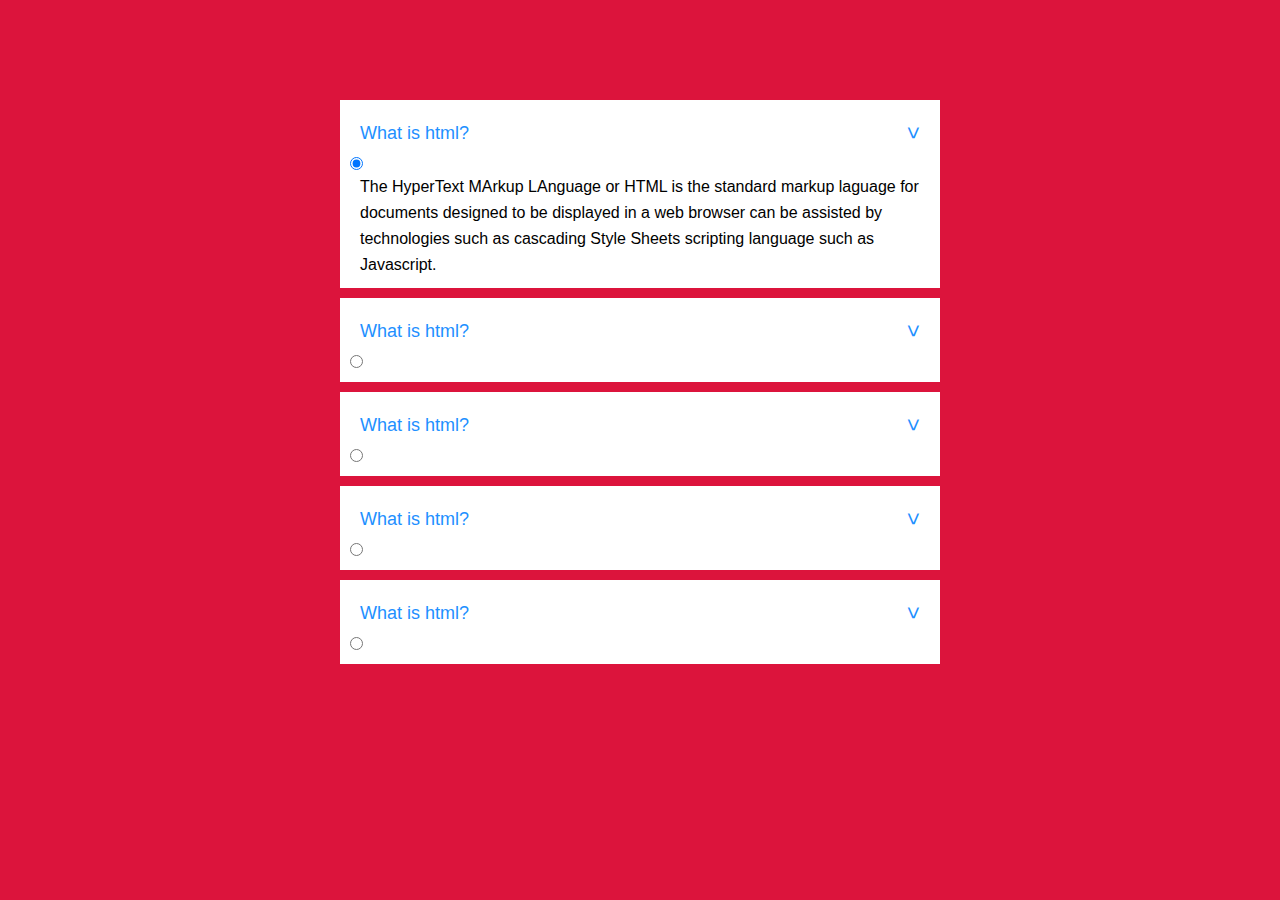
<file: accodian/index.html>
<!DOCTYPE html>
<html lang="en">
<head>
    <meta charset="UTF-8">
    <meta name="viewport" content="width=device-width, initial-scale=1.0">
    <title>Accordian</title>
    <link rel="stylesheet" href="style.css">
</head>
<body>
    <ul id="accordian">
        <li>
            <label for="first">What is html? <span>&#x3e;</span></label>
            <input type="radio" name="accordian" id="first" checked/>
            <div class="content">
                <p>
                    The HyperText MArkup LAnguage or HTML is the standard markup laguage for documents designed to be displayed in a web browser can be assisted by technologies such as cascading Style Sheets scripting language such as Javascript.
                </p>
            </div>
        </li>

        <li>
            <label for="second">What is html? <span>&#x3e;</span></label>
            <input type="radio" name="accordian" id="second" />
            <div class="content">
                <p>
                    The HyperText MArkup LAnguage or HTML is the standard markup laguage for documents designed to be displayed in a web browser can be assisted by technologies such as cascading Style Sheets scripting language such as Javascript.
                </p>
            </div>
        </li>

        <li>
            <label for="third">What is html? <span>&#x3e;</span></label>
            <input type="radio" name="accordian" id="third" />
            <div class="content">
                <p>
                    The HyperText MArkup LAnguage or HTML is the standard markup laguage for documents designed to be displayed in a web browser can be assisted by technologies such as cascading Style Sheets scripting language such as Javascript.
                </p>
            </div>
        </li>

        <li>
            <label for="fourth">What is html? <span>&#x3e;</span></label>
            <input type="radio" name="accordian" id="fourth" />
            <div class="content">
                <p>
                    The HyperText MArkup LAnguage or HTML is the standard markup laguage for documents designed to be displayed in a web browser can be assisted by technologies such as cascading Style Sheets scripting language such as Javascript.
                </p>
            </div>
        </li>

        <li>
            <label for="fifth">What is html? <span>&#x3e;</span></label>
            <input type="radio" name="accordian" id="fifth" />
            <div class="content">
                <p>
                    The HyperText MArkup LAnguage or HTML is the standard markup laguage for documents designed to be displayed in a web browser can be assisted by technologies such as cascading Style Sheets scripting language such as Javascript.
                </p>
            </div>
        </li>

    </ul>
</body>
</html>
</file>
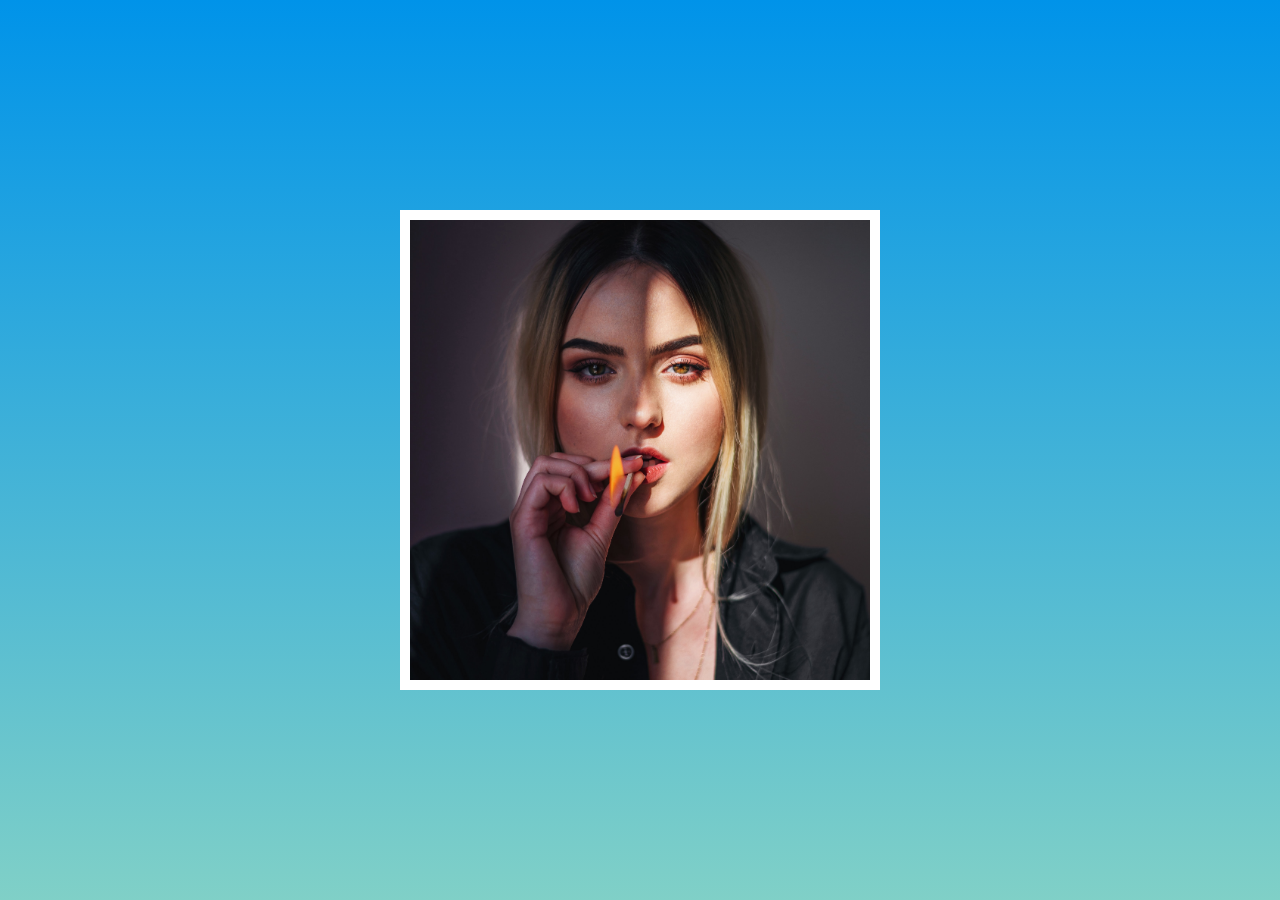
<file: Card 2/index.html>
<!DOCTYPE html>
<html lang="en">
<head>
    <meta charset="UTF-8">
    <meta name="viewport" content="width=device-width, initial-scale=1.0">
    <title>creative card 2</title>
    <link rel="stylesheet" href="style.css">
</head>
<body>
    <section class="card">
        <section class="imgbox">
            <img src="marian-oleksyn-Edv_EEWiB3E-unsplash.jpg" alt="">
        </section>
        <article class="details">
            <h2>Olivia</h2>
        </article>
    </section>
</body>
</html>
</file>
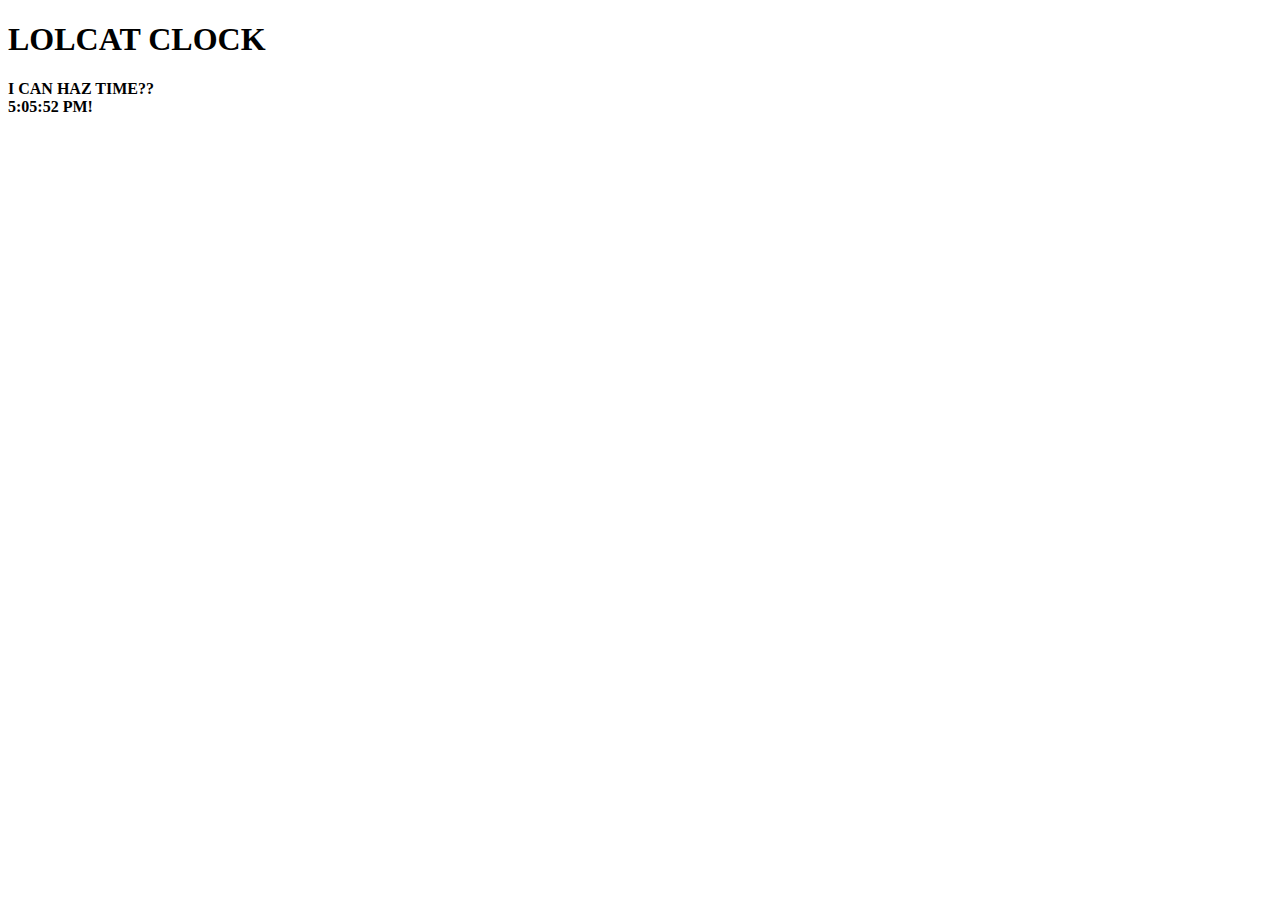
<file: coffee 23/index.htm>
<!DOCTYPE html>
<html lang="en">
<head>
    <meta charset="UTF-8">
    <meta name="viewport" content="width=device-width, initial-scale=1.0">
    <title>Document</title>
</head>
<body>
    <header>
        <h1>LOLCAT CLOCK</h1>
      </header>
      <h4>
        I CAN HAZ TIME?? <br>
        <span id="clock">Clock goes here</span>
      </h4>

      <script>
        var wakeuptime = 7;
        var noon = 12;
        var lunchtime = 12;
        var naptime= lunchtime +2;

        var partytime;
        var evening = 18;


        var showCurrentTime = function(){
            var clock = document.getElementById("clock");
            var currentTime = new Date();
            console.log(currentTime);
            var hours = currentTime.getHours();
            console.log(hours);
            var minutes = currentTime.getMinutes();
            var seconds = currentTime.getSeconds();
            var meridian ="AM";

            if(hours>=12){
            meridian="PM";
            }

                if (hours > noon)
            {
                hours = hours - 12;
                console.log(hours);
            }


             if (minutes < 10)
            {
                minutes = "0" + minutes;
            }
        
            // Set Seconds
            if (seconds < 10)
            {
                seconds = "0" + seconds;
            }

            var clockTime = hours +":"+ minutes+ ":"+seconds+" "+meridian+ "!";

            clock.innerHTML = clockTime;

        }
       

        showCurrentTime();
      </script>
</body>
</html>
</file>
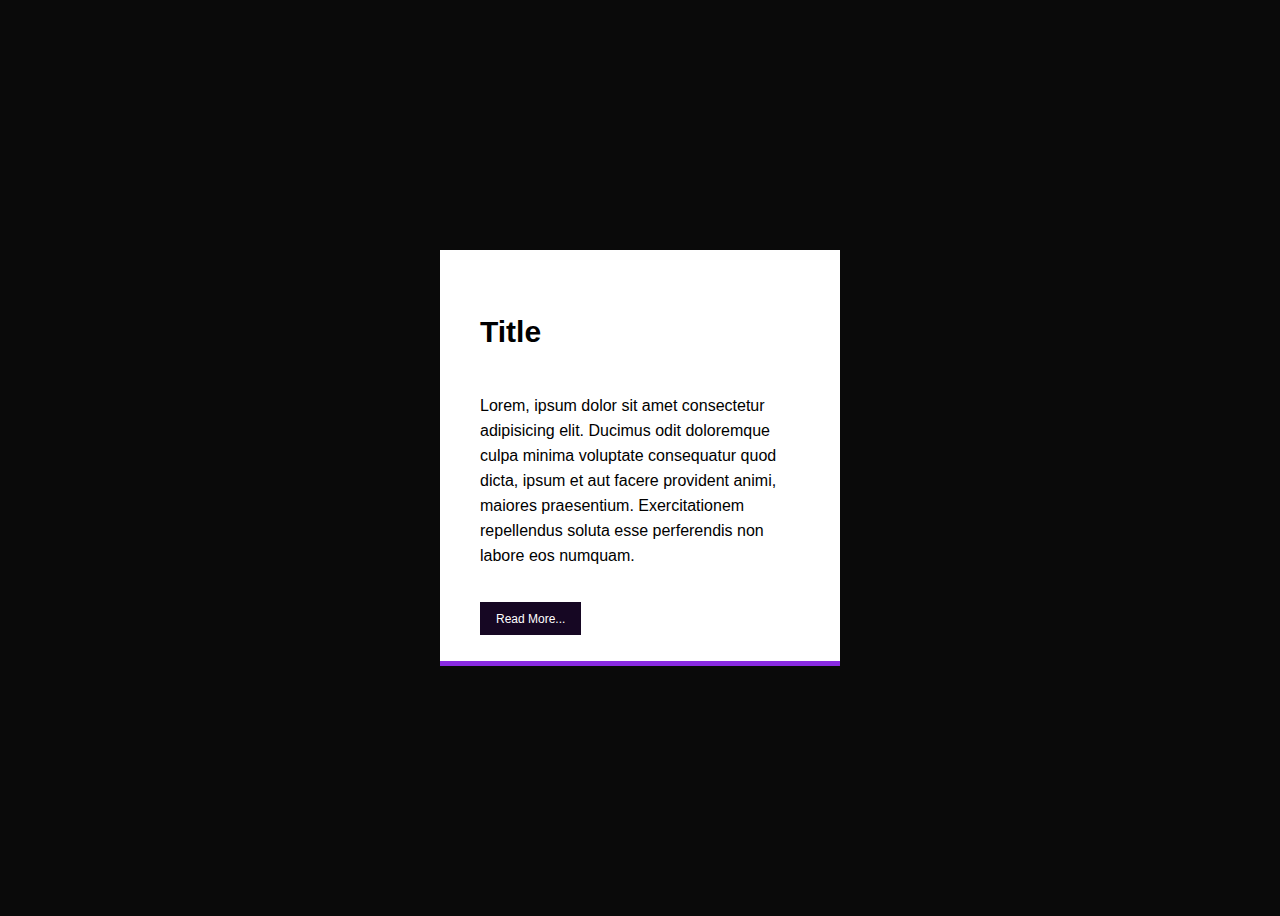
<file: Creative Cards/index.html>
<!DOCTYPE html>
<html lang="en">
<head>
    <meta charset="UTF-8">
    <meta name="viewport" content="width=device-width, initial-scale=1.0">
    <title>Creative Card 1</title>
    <link rel="stylesheet" href="style.css">
</head>
<body>
    <section class="card-container">
        <article class="content">
            <h2>Title</h2>
            <p>
                Lorem, ipsum dolor sit amet consectetur adipisicing elit. Ducimus odit doloremque culpa minima voluptate consequatur quod dicta, ipsum et aut facere provident animi, maiores praesentium. Exercitationem repellendus soluta esse perferendis non labore eos numquam.
            </p>
            <a href="">Read More...</a>
        </article>
    </section>
    
</body>
</html>
</file>
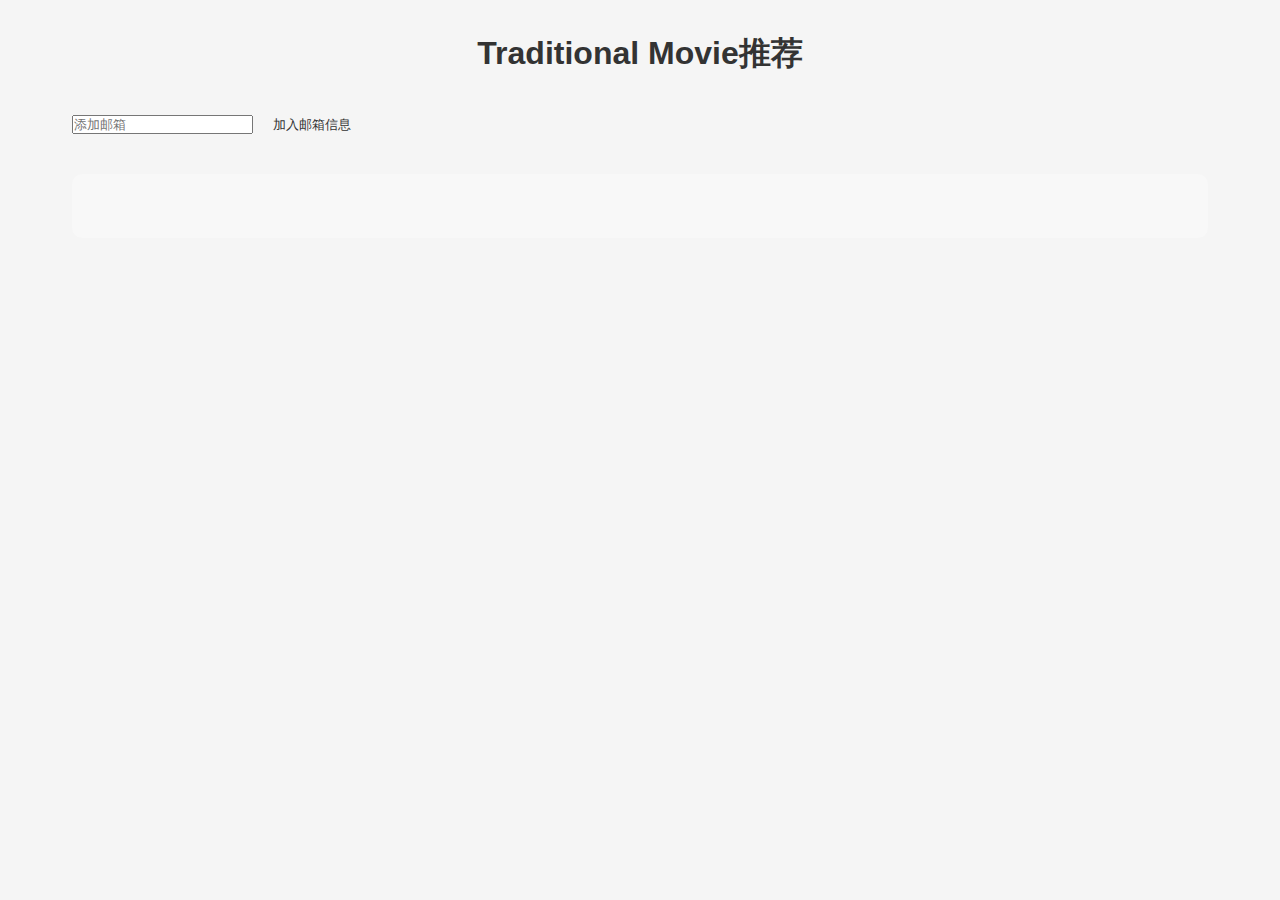
<file: movie recomend/index2.htm>
<!DOCTYPE html>
<html lang="en">
<head>
    <meta charset="UTF-8">
    <meta name="viewport" content="width=device-width, initial-scale=1.0">
    <title>Traditional Movie推荐</title>
    <style>
        * {
            margin: 0;
            padding: 0;
            box-sizing: border-box;
            font-family: 'Arial', sans-serif;
        }

        body {
            background-color: #f5f5f5;
        }

        .container {
            max-width: 1200px;
            margin: 0 auto;
            padding: 2rem;
        }

        .header {
            text-align: center;
            color: #333;
            margin-bottom: 2rem;
        }

        .movie-grid {
            display: grid;
            grid-template-columns: repeat(auto-fit, minmax(250px, 1fr));
            gap: 2rem;
            margin-top: 2rem;
        }

        .movie-item {
            width: 100%;
            height: 200px;
            border: none;
            border-radius: 8px;
            cursor: pointer;
            transition: transform 0.3s ease;
        }

        .movie-item:hover {
            transform: translateY(-5px);
        }

        .movie-info {
            text-align: center;
            margin-bottom: 2rem;
        }

        .title {
            font-size: 1.5rem;
            color: #1a1a1a;
            margin-bottom: 0.5rem;
        }

        .genre {
            font-size: 0.9rem;
            color: #444;
            line-height: 0.8;
        }

        .recommendations {
            background-color: #f8f8f8;
            padding: 2rem;
            border-radius: 10px;
            margin-top: 2rem;
        }

        button {
            background-color: transparent;
            color: #333;
            padding: 0.5rem 1rem;
            border: none;
            border-radius: 5px;
            cursor: pointer;
        }

        .search {
            margin-bottom: 1rem;
        }
    </style>
</head>
<body>
    <div class="container">
        <div class="header">
            <h1>Traditional Movie推荐</h1>
        </div>

        <div class="movie-grid" id="movieGrid"></div>

        <div class="email-input" id="emailInput">
            <input type="text" placeholder="添加邮箱">
            <button onclick="addEmailToUser()">加入邮箱信息</button>
        </div>

        <div class="recommendations" id="recommendationsList">
            <!-- 建议内容 -->
        </div>

        <div class="movie-info" id="movieInfo">
            <!-- 建议电影信息 -->
        </div>
    </div>

    <script>
        // 短暂内容
        const movieGrid = document.getElementById('movieGrid');
        const emailInput = document.getElementById('emailInput');
        let userEmail;

        function saveMovie() {
            const movieInfo = document.createElement('div');
            movieInfo.className = 'movie-info';
            movieInfo.textContent = currentMovieList[i].title;

            for (let j=0; j<movieInfo.children.length; j++) {
                movieInfo.children[j].className = 'movie-item';
            }

            movieGrid.appendChild(movieInfo);
            userEmail = this.dataset.userEmail;

            document.getElementById('emailInput').textContent = userEmail;
        }

        function addEmailToUser() {
            emailInput.textContent = currentMovieList[i].email;
            emailInput.style.marginTop = '0.25rem ';
        }

        function loadMovies() {
            const movieList = Object.values(movieGrid.innerHTML.children);

            for (let i=0; i<movieList.length; i++) {
                const movieElement = document.createElement('div');
                movieElement.className = 'movie-item';

                const title = document.createElement('h3');
                title.className = 'title';
                title.textContent = movieList[i].title;
                movieElement.appendChild(title);

                if (movieList[i].genre) {
                    genreDiv = document.createElement('div');
                    genreDiv.className = 'genre';
                    genreDiv.innerHTML = movieList[i].genre;
                    movieElement.appendChild(genreDiv);
                }

                if (movieList[i].recommendedations) {
                    movieList[i].reCOMMendations.forEach(recommendation => {
                        const recommendationElement = document.createElement('div');
                        recommendationElement.className = 'recommendation';

                        let linkText = '';

                        for (let k=0; k<recommendations.length; k++) {
                            if (recommendations[k]) {
                                linkText += <a href="https://www.—/?">推荐电影</a>;
                            }
                        }

                        recommendationElement.innerHTML = document.createElement('li');
                        recommendationElement.textContent = linkText;
                        movieList[i].reCOMMendations.forEach(recommendation => {
                            recommendationElement.appendChild(recommendation);
                        });
                        movieElement.appendChild(recommendationElement);
                    });

                }

                movieElement.className = 'movie-item';
                movieGrid.appendChild(movieElement);
            }

            for (let j=0; j<movieList.length; j++) {
                if (j != i) {
                    const movieElement = movieGrid.children[j].appendChild(null);
                } else {
                    break;
                }
            }
        }

        // 当 loadMovies 函数被调用前
        loadMovies();

        emailInput.addEventListener('input', (e) => {
            currentMovieList[i] = e.target.value;
            saveMovie();
        });

        emailInput.addEventListener('click', () => loadMovies());
    </script>
</body>
</html>
</file>
<file: accodian/style.css>
*{
    padding: 0;
    margin: 0;
    box-sizing: border-box;
}

body{
    background: crimson;
    font-family: sans-serif;

}

#accordian{
    margin: 100px auto;
    width: 600px;
}

#accordian li{
    list-style: none;
    width: 100%;
    margin-bottom: 10px;
    background: #fff;
    padding: 10px;
}

#accordian li label{
    padding: 10px;
    display: flex;
    justify-content: space-between;
    align-items: center;
    font-size: 18px;
    font-weight: 500;
    color: dodgerblue;
    cursor: pointer;
}

#accordian li label span{
    transform: rotate(90deg);
    font-size: 22px;
    color: dodgerblue;


}

#accodian label + input[type='radio']{
    display: none;
}

#accordian .content{
    padding: 0 10px;
    line-height: 26px;
    max-height: 0;
    overflow: hidden;
    transition: max-height 0.5s;

}

#accordian label + input[type="radio"]:checked + .content{
    max-height: 400px;
}
</file>
<file: Card 2/style.css>
body{
    margin: 0;
    height: 100vh;
    background: linear-gradient(#0093e9, #80d0c7);
    display: flex;
    justify-content: center;
    align-items: center;
    font-family: sans-serif;
}

.card{
    position: relative;
    width: 30rem;
    height: 30rem;
    background: white;
    box-shadow: 1 1px 5px rgba(0, 0, 0, 0.5);

}

.card::before, .card:after{

    content: "";
    position: absolute;
    top:0;
    left: 0;
    width: 100%;
    height: 100%;
    background: white;
    transition: 1s;
    z-index: -1;

}

.card:hover::before{
    transform: rotate(20deg);
    box-shadow: 0 2px 20px rgba(0, 0, 0, 0.2);
}


.card:hover::after{
    transform: rotate(10deg);
    box-shadow: 0 2px 20px rgba(0, 0, 0, 0.2);
}

.imgbox{
    position: absolute;
    top: 10px;
    left: 10px;
    bottom: 10px;
    right: 10px;
    background: #222;
    transition: 1s;
    z-index: 2;
}

img{
    position: absolute;
    top: 0;
    left: 0;
    width: 100%;
    height: 100%;
    object-fit: cover; 
}
card:hover .imgBox {
    bottom: 80px;
  }
  
  .details {
    position: absolute;
    left: 10px;
    right: 10px;
    bottom: 10px;
    height: 60px;
    text-align: center;
  }
</file>
<file: Creative Cards/style.css>
body{

    display: flex;
    justify-content: center;
    align-items: center;
    font-family: sans-serif;
    background-color: rgb(10, 10, 10);
    height: 100vh;
}

.card-container{
    position: relative;
    width: 320px;
    padding: 40px;
    background: white;
    overflow: hidden;
}

.card-container::before{
    content: "";
    position: absolute;
    left: 0;
    bottom: calc(-100% + 5px);
    width: 100%;
    height: 100%;
    background: blueviolet;
    z-index: 1;
    transition: 3s;
}

.card-container:hover:before{
    bottom: 0;
}

.content{
    position: relative;
    color:#000;
    z-index: 2;
    transition: 1s;
}

h2{
    font-size: 30px;

}

p{
    line-height: 25px;
    padding: 20px 0;
    margin: 20px 0;
}

a{
    font-size: 12px;
    color: #fff;
    text-decoration: none;
    background: rgb(22, 7, 35);
    padding: 0.6rem 1rem;

}

.card-container:hover .content{
    color: #fff;
}
</file>
